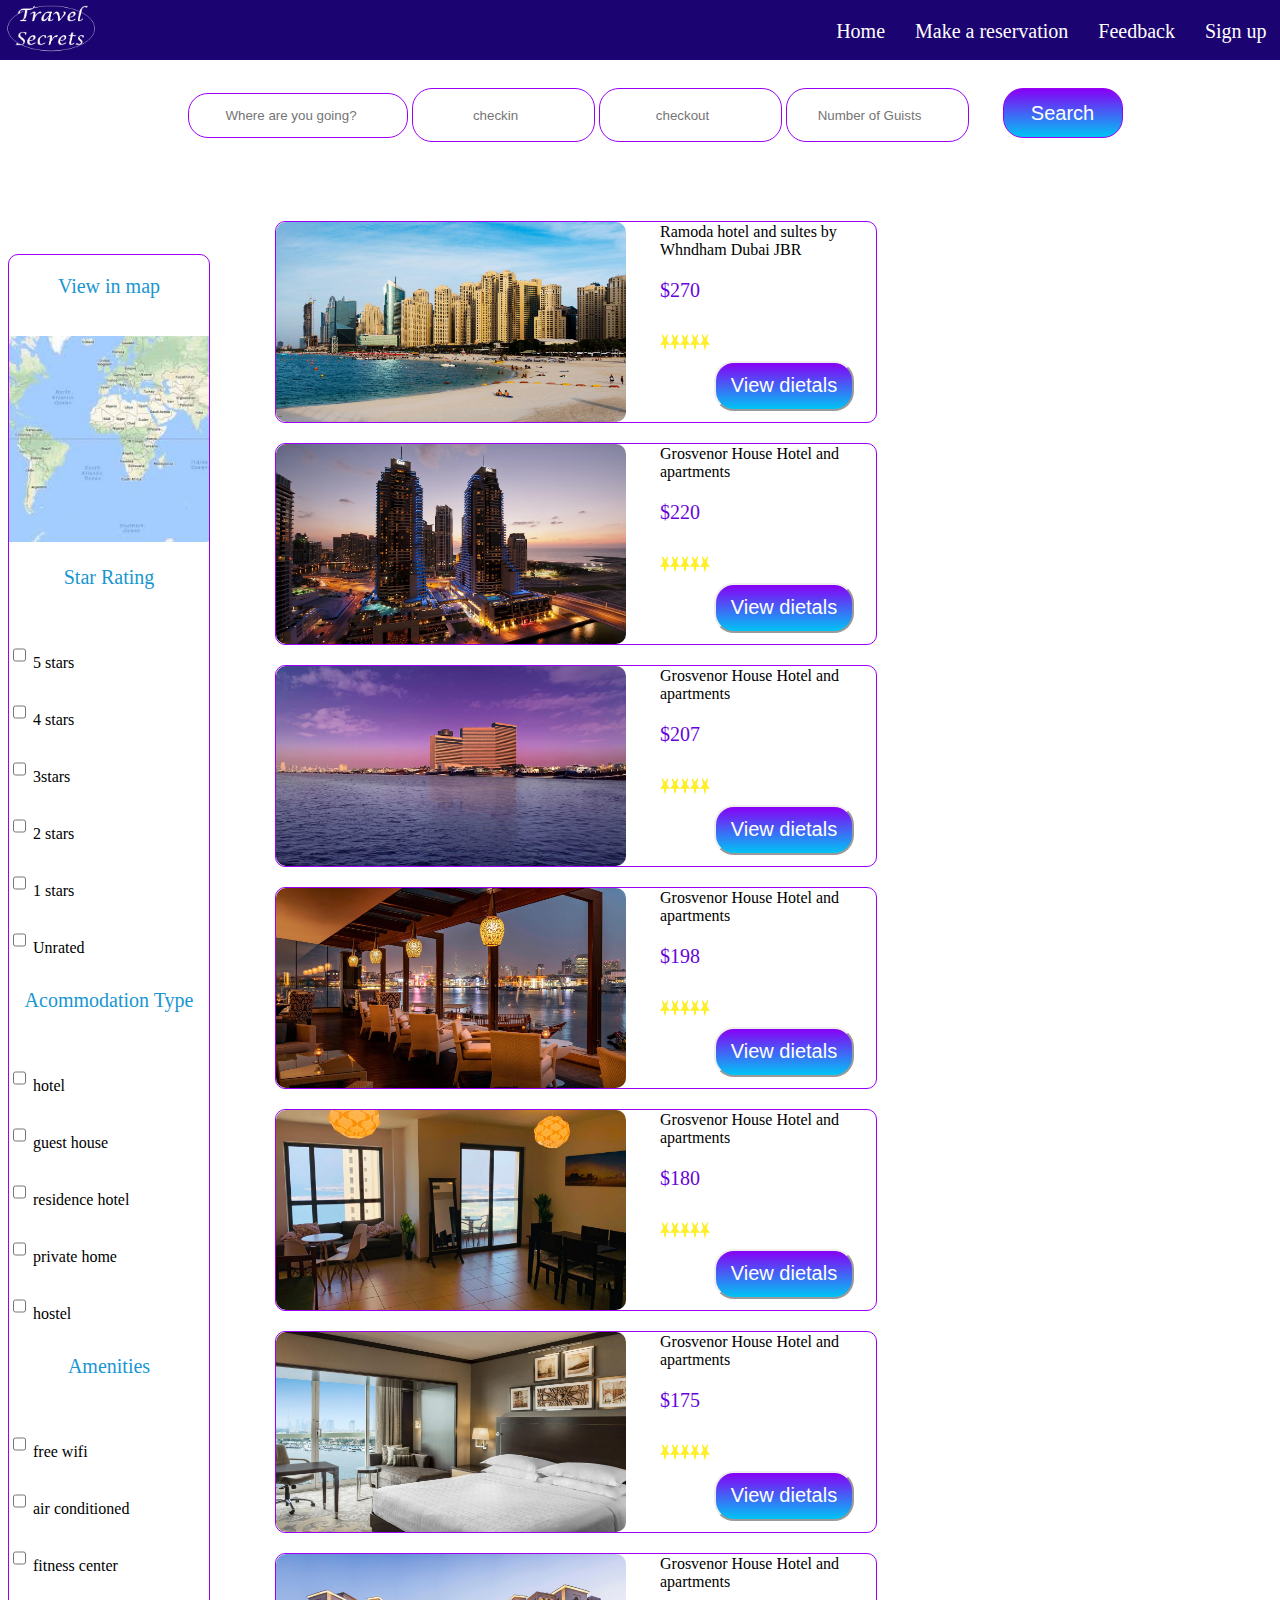
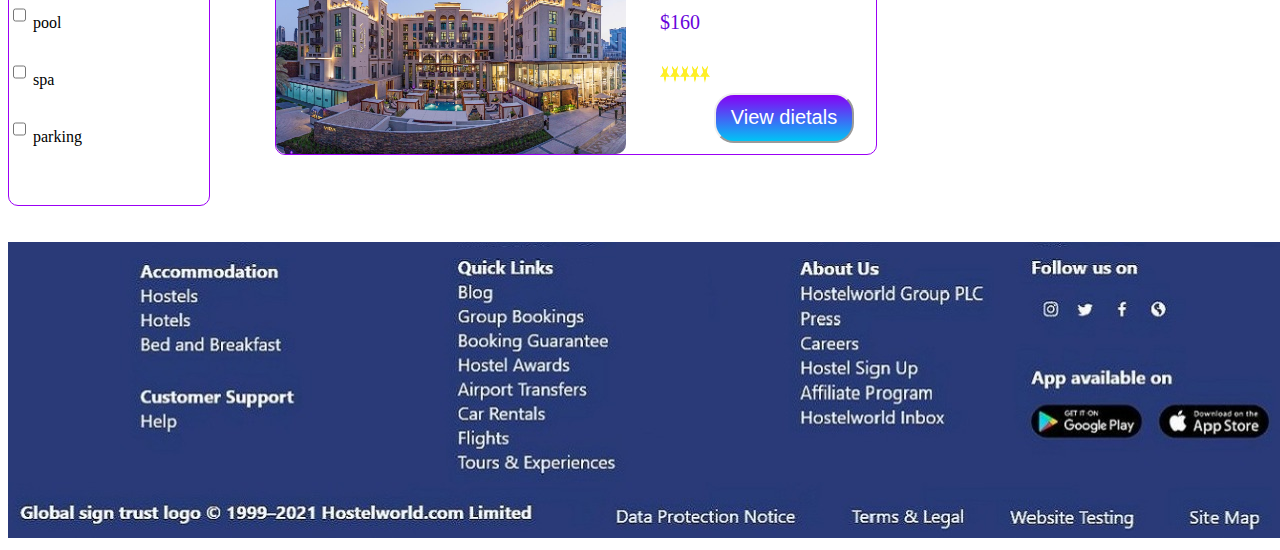
<file: hotel.html>
<!DOCTYPE html>
<html lang="en">

<head>
    <meta charset="UTF-8">
    <meta name="viewport" content="width=device-width, initial-scale=1.0">
    <title>Document</title>
    <link rel="stylesheet" href="hotel.css">

    <body>
        <div class="header">
            <img class="" src="images/Logo.png" width="90" height="55">
            <li>
                <a href="last page.html" class="d ">Sign up</a>
            </li>
            <li>
                <a href="# " class="d ">Feedback</a>
            </li>
            <li>
                <a href="# " class="d ">Make a reservation</a>
            </li>
            <li>
                <a href="Let'start.html" clss="d ">Home</a>
            </li>
        </div><br><br>
        <center>
            <input class="place" type="search" placeholder="Where are you going?">
            <input class="checkin" type="number" placeholder="checkin">
            <input class="checkout" type="number" placeholder="checkout">
            <input class="no" type="number" placeholder="Number of Guists">
            <button class="ok">Search </button>
        </center><br>
        <div class="left">
            <p class="view">View in map</p><br>
            <img class="map" src="images/map.jpg"><br>
            <p class="view">Star Rating</p><br>
            <input class="check" type="checkbox"> <label class="checkbox">5 stars</label><br>
            <input class="check" type="checkbox"> <label class="checkbox">4 stars</label><br>
            <input class="check" type="checkbox"> <label class="checkbox">3stars</label><br>
            <input class="check" type="checkbox"> <label class="checkbox">2 stars</label><br>
            <input class="check" type="checkbox"> <label class="checkbox">1 stars</label><br>
            <input class="check" type="checkbox"> <label class="checkbox">Unrated</label><br>

            <p class="view">Acommodation Type</p><br>
            <input class="check" type="checkbox"> <label class="checkbox">hotel</label><br>
            <input class="check" type="checkbox"> <label class="checkbox">guest house</label><br>
            <input class="check" type="checkbox"> <label class="checkbox">residence hotel</label><br>
            <input class="check" type="checkbox"> <label class="checkbox">private home</label><br>
            <input class="check" type="checkbox"> <label class="checkbox">hostel</label><br>

            <p class="view">Amenities</p><br>
            <input class="check" type="checkbox"> <label class="checkbox">free wifi</label><br>
            <input class="check" type="checkbox"> <label class="checkbox">air conditioned </label><br>
            <input class="check" type="checkbox"> <label class="checkbox"> fitness center</label><br>
            <input class="check" type="checkbox"> <label class="checkbox"> pool</label><br>
            <input class="check" type="checkbox"> <label class="checkbox">spa</label><br>
            <input class="check" type="checkbox"> <label class="checkbox">parking</label>
        </div>
        <div class="right">
            <div class="one">
                <img class="photo" src="images/1.jpeg">
                <div class="int">
                    <p class="dis">Ramoda hotel and sultes by<br>Whndham Dubai JBR</p>
                    <p class="price">$270</p>
                    <img class="rate" src="images/rate.png">
                    <a href="Task 12.html"><button>View dietals</button></a>
                </div>
            </div>
            <div class="one">
                <img class="photo" src="images/2.jpeg">
                <div class="int">
                    <p class="dis">Grosvenor House Hotel and <br>apartments</p>
                    <p class="price">$220</p>
                    <img class="rate" src="images/rate.png">
                    <a href="Task 12.html"><button>View dietals</button></a>
                </div>
            </div>
            <div class="one">
                <img class="photo" src="images/3.jpeg">
                <div class="int">
                    <p class="dis">Grosvenor House Hotel and <br>apartments</p>
                    <p class="price">$207</p>
                    <img class="rate" src="images/rate.png">
                    <a href="Task 12.html"><button>View dietals</button></a>
                </div>
            </div>
            <div class="one">
                <img class="photo" src="images/4.jpeg">
                <div class="int">
                    <p class="dis">Grosvenor House Hotel and <br>apartments</p>
                    <p class="price">$198</p>
                    <img class="rate" src="images/rate.png">
                    <a href="Task 12.html"><button>View dietals</button></a>
                </div>
            </div>
            <div class="one">
                <img class="photo" src="images/5.jpeg">
                <div class="int">
                    <p class="dis">Grosvenor House Hotel and <br>apartments</p>
                    <p class="price">$180</p>
                    <img class="rate" src="images/rate.png">
                    <a href="Task 12.html"><button>View dietals</button></a>
                </div>
            </div>
            <div class="one">
                <img class="photo" src="images/6.jpeg">
                <div class="int">
                    <p class="dis">Grosvenor House Hotel and <br>apartments</p>
                    <p class="price">$175</p>
                    <img class="rate" src="images/rate.png">
                    <a href="Task 12.html"><button>View dietals</button></a>
                </div>
            </div>
            <div class="one">
                <img class="photo" src="images/7.jpeg">
                <div class="int">
                    <p class="dis"> Grosvenor House Hotel and <br>apartments</p>
                    <p class="price">$160</p>
                    <img class="rate" src="images/rate.png">
                    <a href="Task 12.html"><button>View dietals</button></a>
                </div>
            </div>
        </div><br><br><br>
        <img src="images/55555.jpg">
    </body>

</html>
</file>
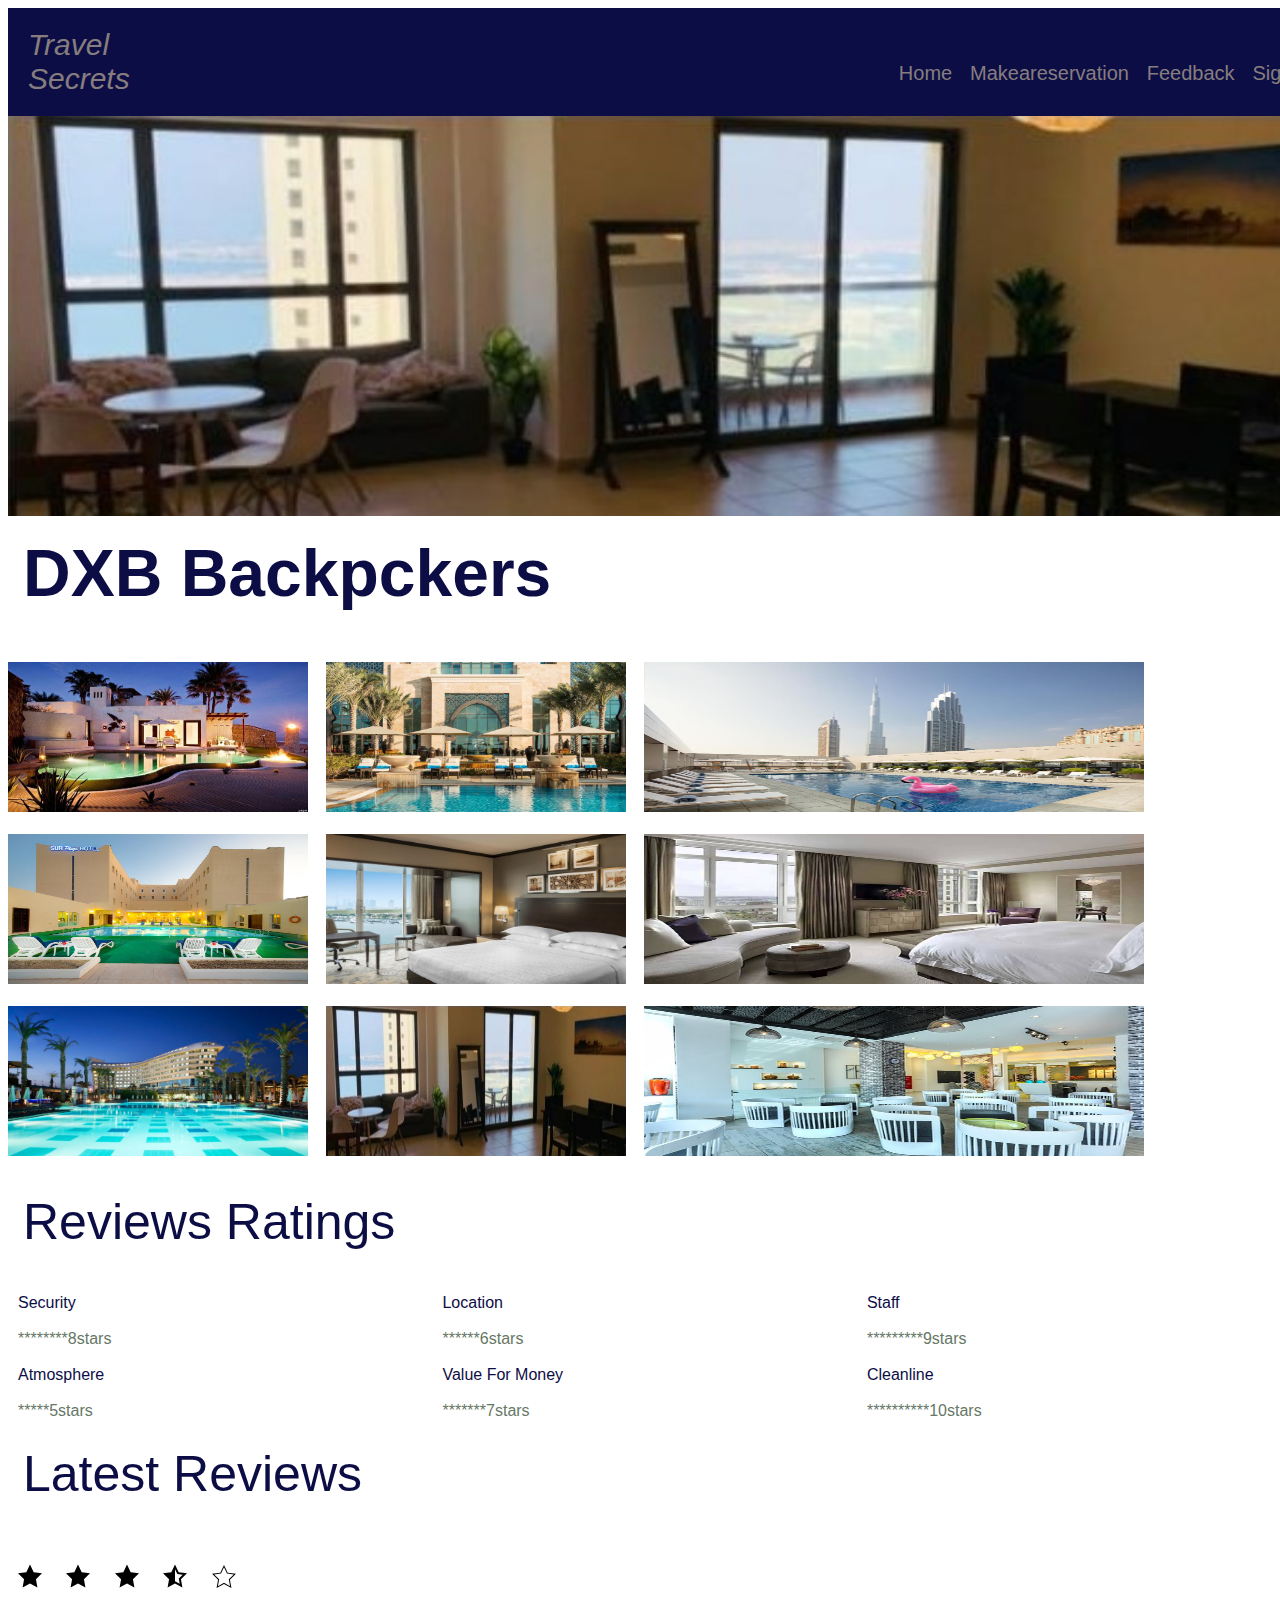
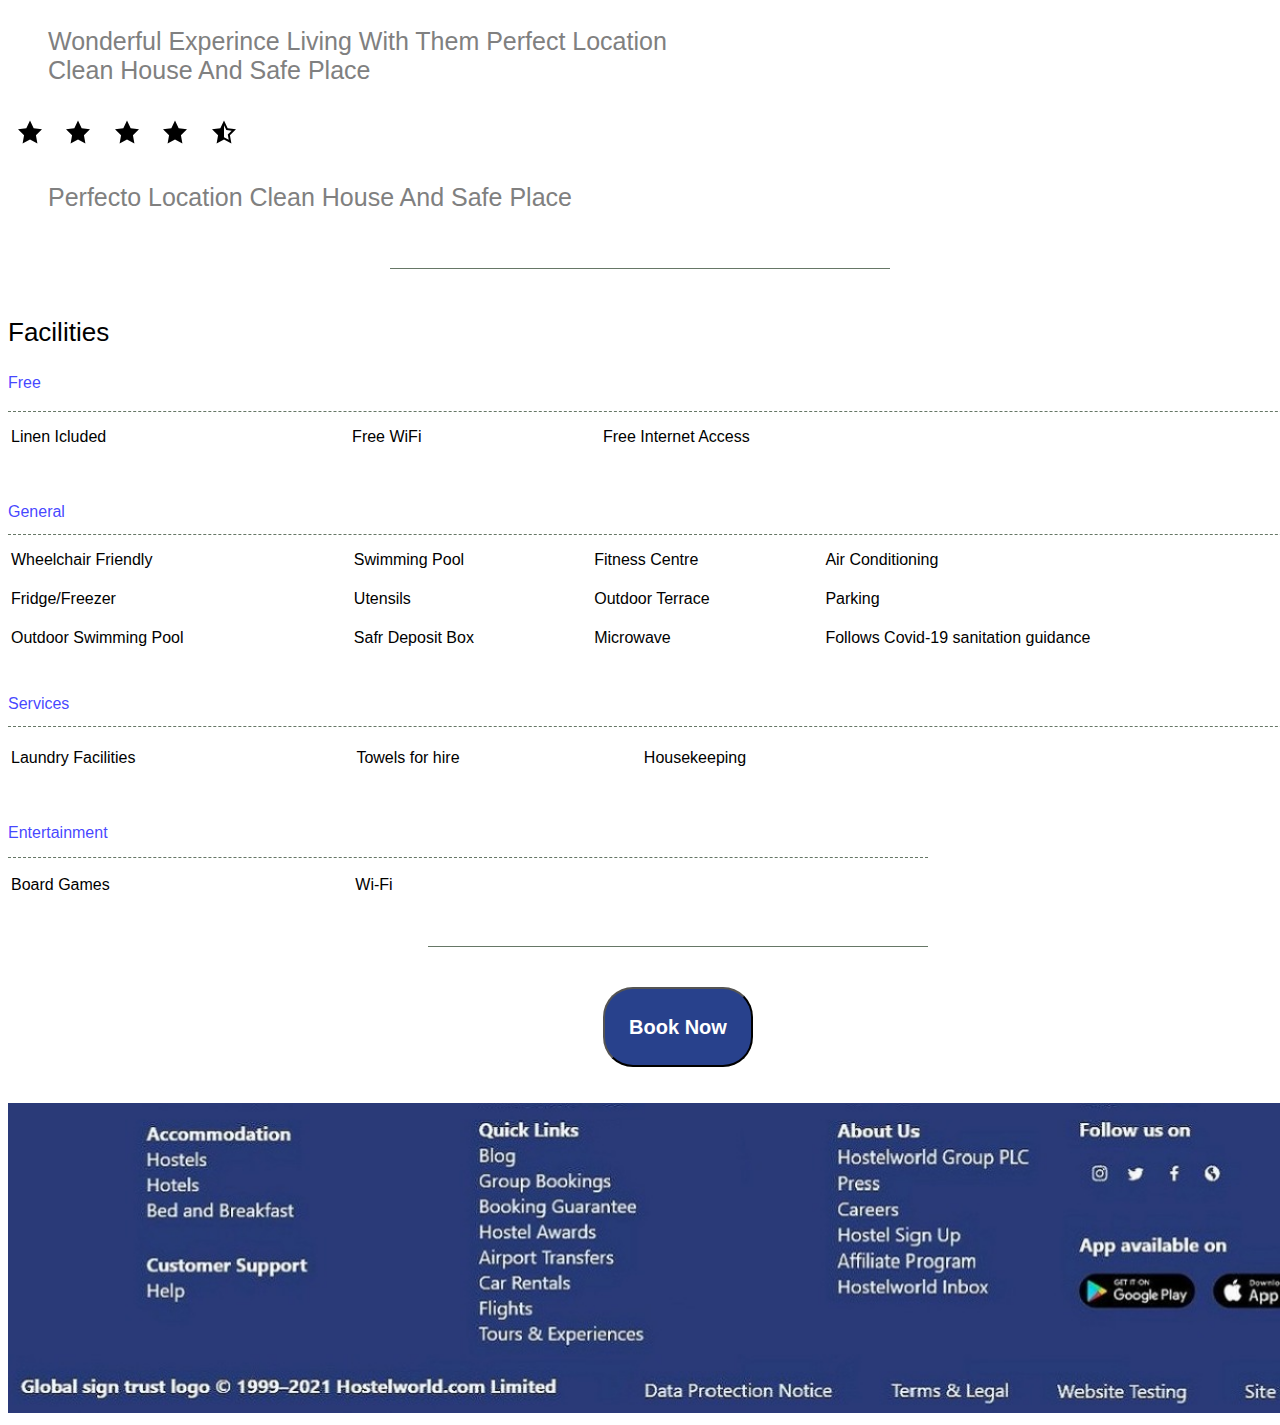
<file: Task 12.html>
<!DOCTYPE html>
<html lang="en">

<head>
    <meta charset="UTF-8">
    <meta name="viewport" content="width=device-width, initial-scale=1.0">
    <title>Document</title>
    <link rel="stylesheet" href="task 12.css">
</head>

<body>
    <div class="q">
        <em>travel<br>secrets</em>
        <div class="zz">
            <a href="Let'start.html" target="_blank">home</a>&nbsp;&nbsp;&nbsp;
            <a>makeareservation</a>&nbsp;&nbsp;&nbsp;
            <a>feedback</a>&nbsp;&nbsp;&nbsp;
            <a>signup</a>&nbsp;&nbsp;&nbsp;
        </div>
    </div>
    <div class=w>
        <img src="images/8000.jpg" style="width: 1340px; height: 400px;">
    </div>
    <div class="r">
        <h1>DXB Backpckers</h1>
        <br>
        <br>
        <img src="images/1000.jpg" width="300px" height="150px">&nbsp;&nbsp;&nbsp;
        <img src="images/2000.jpg" width="300px" height="150px">&nbsp;&nbsp;&nbsp;
        <img src="images/3000.jpg" width="500px" height="150px">
        <br>
        <br>
        <img src="images/4000.jpg" width="300px" height="150px">&nbsp;&nbsp;&nbsp;
        <img src="images/7000.jpg" width="300px" height="150px">&nbsp;&nbsp;&nbsp;
        <img src="images/6000.jpg" width="500px" height="150px">
        <br>
        <br>
        <img src="images/5000.jpg" width="300px" height="150px">&nbsp;&nbsp;&nbsp;
        <img src="images/8000.jpg" width="300px" height="150px">&nbsp;&nbsp;&nbsp;
        <img src="images/9000.jpg" width="500px" height="150px">
        <br>
        <br>
        <h2>reviews ratings</h2>
        <br>
        <div class="tt">
            <a href="">Security</a>
            <br>
            <br>
            <span>********8stars</span>
            <br>
            <br>
            <a href="">atmosphere</a>
            <br>
            <br>
            <span>*****5stars</span>
        </div>
        <div class="yy">
            <a href="">location</a>
            <br>
            <br>
            <span>******6stars</span>
            <br>
            <br>
            <a href="">value for money</a>
            <br>
            <br>
            <span>*******7stars</span>
        </div>
        <div class="uu">
            <a href="">staff</a>
            <br>
            <br>
            <span>*********9stars</span>
            <br>
            <br>
            <a href="">cleanline</a>
            <br>
            <br>
            <span>**********10stars</span>
        </div>
        <br>
        <h2>latest reviews</h2>
        <br>
        <br>
        <svg xmlns="http://www.w3.org/2000/svg" width="24" height="24" viewBox="0 0 24 24"><path d="M12 .587l3.668 7.568 8.332 1.151-6.064 5.828 1.48 8.279-7.416-3.967-7.417 3.967 1.481-8.279-6.064-5.828 8.332-1.151z"/></svg>
        <svg xmlns="http://www.w3.org/2000/svg" width="24" height="24" viewBox="0 0 24 24"><path d="M12 .587l3.668 7.568 8.332 1.151-6.064 5.828 1.48 8.279-7.416-3.967-7.417 3.967 1.481-8.279-6.064-5.828 8.332-1.151z"/></svg>
        <svg xmlns="http://www.w3.org/2000/svg" width="24" height="24" viewBox="0 0 24 24"><path d="M12 .587l3.668 7.568 8.332 1.151-6.064 5.828 1.48 8.279-7.416-3.967-7.417 3.967 1.481-8.279-6.064-5.828 8.332-1.151z"/></svg>
        <svg xmlns="http://www.w3.org/2000/svg" width="24" height="24" viewBox="0 0 24 24"><path d="M12 5.173l2.335 4.817 5.305.732-3.861 3.71.942 5.27-4.721-2.524v-12.005zm0-4.586l-3.668 7.568-8.332 1.151 6.064 5.828-1.48 8.279 7.416-3.967 7.416 3.966-1.48-8.279 6.064-5.827-8.332-1.15-3.668-7.569z"/></svg>
        <svg width="24" height="24" xmlns="http://www.w3.org/2000/svg" fill-rule="evenodd" clip-rule="evenodd"><path d="M15.668 8.626l8.332 1.159-6.065 5.874 1.48 8.341-7.416-3.997-7.416 3.997 1.481-8.341-6.064-5.874 8.331-1.159 3.668-7.626 3.669 7.626zm-6.67.925l-6.818.948 4.963 4.807-1.212 6.825 6.068-3.271 6.069 3.271-1.212-6.826 4.964-4.806-6.819-.948-3.002-6.241-3.001 6.241z"/></svg>
        <blockquote>
            wonderful experince living with them perfect location<br> clean house and safe place
        </blockquote>
        <svg xmlns="http://www.w3.org/2000/svg" width="24" height="24" viewBox="0 0 24 24"><path d="M12 .587l3.668 7.568 8.332 1.151-6.064 5.828 1.48 8.279-7.416-3.967-7.417 3.967 1.481-8.279-6.064-5.828 8.332-1.151z"/></svg>
        <svg xmlns="http://www.w3.org/2000/svg" width="24" height="24" viewBox="0 0 24 24"><path d="M12 .587l3.668 7.568 8.332 1.151-6.064 5.828 1.48 8.279-7.416-3.967-7.417 3.967 1.481-8.279-6.064-5.828 8.332-1.151z"/></svg>
        <svg xmlns="http://www.w3.org/2000/svg" width="24" height="24" viewBox="0 0 24 24"><path d="M12 .587l3.668 7.568 8.332 1.151-6.064 5.828 1.48 8.279-7.416-3.967-7.417 3.967 1.481-8.279-6.064-5.828 8.332-1.151z"/></svg>
        <svg xmlns="http://www.w3.org/2000/svg" width="24" height="24" viewBox="0 0 24 24"><path d="M12 .587l3.668 7.568 8.332 1.151-6.064 5.828 1.48 8.279-7.416-3.967-7.417 3.967 1.481-8.279-6.064-5.828 8.332-1.151z"/></svg>
        <svg xmlns="http://www.w3.org/2000/svg" width="24" height="24" viewBox="0 0 24 24"><path d="M12 5.173l2.335 4.817 5.305.732-3.861 3.71.942 5.27-4.721-2.524v-12.005zm0-4.586l-3.668 7.568-8.332 1.151 6.064 5.828-1.48 8.279 7.416-3.967 7.416 3.966-1.48-8.279 6.064-5.827-8.332-1.15-3.668-7.569z"/></svg>
        <blockquote>
            perfecto location clean house and safe place
        </blockquote>
    </div>
    <br>
    <br>
    <center>
        <div class="FFF"></div>
    </center>
    <br>
    <p class="Z">Facilities </p>
    <!--<img src="100.PNG" class="AA">--><span class="ZZZ" style="color: rgba(53, 53, 255, 0.918); "> Free </span>
    <br>
    <br>
    <div class="GGG">
        <table style="width: 1115px; margin-top: 15px;">
            <tr>
                <td>Linen Icluded</td>
                <td>Free WiFi</td>
                <td>Free Internet Access</td>
            </tr>
        </table>
        <br>
        <br>
        <br>
        <!--<img src="90.PNG" class="AA">--><span class="ZZZ" style="color: rgba(53, 53, 255, 0.918);"> General </span>
        <div class="GGG"></div>
        <table style="width: 1340px; height: 120px;">
            <tr>
                <td>Wheelchair Friendly</td>
                <td>Swimming Pool</td>
                <td>Fitness Centre</td>
                <td>Air Conditioning</td>
            </tr>
            <tr>
                <td>Fridge/Freezer</td>
                <td>Utensils</td>
                <td>Outdoor Terrace</td>
                <td>Parking</td>
            </tr>
            <tr>
                <td>Outdoor Swimming Pool</td>
                <td>Safr Deposit Box</td>
                <td>Microwave</td>
                <td>Follows Covid-19 sanitation guidance</td>
            </tr>
        </table>
        <br>
        <br>
        <!--<img src="80.PNG" class="AA">--><span class="ZZZ" style="color: rgba(53, 53, 255, 0.918);"> Services </span>
        <div class="GGG"></div>
        <div class="BBB">
            <table style="width: 920px;">
                <tr>
                    <td>Laundry Facilities </td>
                    <td>Towels for hire</td>
                    <td>Housekeeping </td>
                </tr>
            </table>
            <br>
            <br>
            <br>
            <!--<img src="70.PNG" class="AA">--><span class="ZZZ" style="color: rgba(53, 53, 255, 0.918);"> Entertainment </span>
        </div>
        <table style="width: 482px; margin-top: 15px;">
            <tr>
                <td>Board Games</td>
                <td>Wi-Fi</td>
            </tr>
        </table>
        <br>
        <br>
        <center>
            <div class="FFF"></div>
        </center>
        <br>
        <br>
        <center><button>
        <a class="DDD" href="last page.html" target="_blank" >
            Book Now
        </a>
    </button></center>
        <br>
        <br>
        <div class="CCC">
        </div>
</body>

</html>
</file>
<file: hotel.css>
.header {
                height: 50px;
                background-color: rgb(27, 3, 114);
                width: 101%;
                padding: 5px;
                margin: -8px;
            }
            /*.logo {
    width: 100px;
    height: 50px;
    background-color: rgb(0, 2, 128);
}*/
            
            li {
                display: inline;
                padding: 5px;
                margin: 10px;
                font-size: 20px;
                border-color: unset;
                float: right;
            }
            
            a {
                text-decoration: none;
                color: rgb(255, 255, 255);
            }
            
            input {
                height: 50px;
                border-radius: 20px;
                border: 0.5px solid #9b00f5;
                text-align: center;
            }
            
            .ok {
                height: 50px;
                width: 120px;
                border-radius: 20px;
                border: 0.5px solid #9b00f5;
                text-align: center;
                cursor: pointer;
                background-color: unset;
                position: relative;
                left: 30px;
                top: 0px;
            }
            
            .place {
                width: 220px;
                height: 45px;
            }
            
            .search {
                background-image: linear-gradient( rgb(135, 0, 245), #00c4f5);
                font-size: 15px;
            }
            
            .search::placeholder {
                color: white;
            }
            
            .left {
                width: 200px;
                height: 1550px;
                border-radius: 10px;
                border: 0.5px solid #9b00f5;
                display: inline-block;
            }
            
            .view {
                text-align: center;
                font-size: 20px;
                color: rgb(24, 150, 209);
                font-family: cursive;
            }
            
            .map {
                width: 200px;
            }
            
            .check {
                display: inline-block;
            }
            
            .checkbox {
                position: relative;
                top: -12px;
            }
            
            .right {
                display: inline-block;
                height: 1300px;
                width: 620px;
                border: 0.5px solid #ffffff;
                padding: 40px;
            }
            
            .one {
                width: 600px;
                height: 200px;
                border: 0.2px solid #9b00f5;
                border-radius: 10px;
                margin: 20px;
            }
            
            .photo {
                width: 350px;
                height: 200px;
                border-radius: 10px;
            }
            
            .int {
                display: inline-block;
                position: relative;
                top: -50px;
                left: 30px;
            }
            
            button {
                text-align: center;
                height: 50px;
                width: 140px;
                border-radius: 20px;
                border-color: unset;
                background-image: linear-gradient(rgb(135, 0, 245), #00c4f5);
                color: white;
                position: relative;
                left: 0px;
                top: 20px;
                font-size: 20px;
                cursor: pointer;
            }
            
            .price {
                color: rgb(104, 3, 219);
                font-size: 20px;
                cursor: pointer;
            }
            
            .rate {
                width: 50px;
                height: 50px;
            }
            
            .footer {
                width: 101%;
                height: 400px;
                margin: -10px;
                padding: 10px;
                background-color: rgb(0, 0, 100);
                position: relative;
                top: 280px;
                left: 0px;
            }
            
            .br {
                padding: 5px;
                margin: 10px;
                font-size: 20px;
                border-color: unset;
                float: left;
            }
            
            .fri {
                color: white;
                font-size: 20px;
                font-weight: bold;
            }
            
            .frist {
                width: 180px;
            }
            
            .second {
                display: inline-block;
                position: relative;
                top: -175px;
                left: 170px;
            }
            
            .third {
                display: inline-block;
                position: relative;
                top: -175px;
                left: 220px;
            }
            
            .dd {
                position: relative;
                top: -500px;
                left: 80%;
                color: white;
                font-size: 20px;
            }
</file>
<file: task 12.css>
body {
    font-family: 'Franklin Gothic Medium', 'Arial Narrow', Arial, sans-serif;
    font-weight: lighter;
}

div {
    display: inline-block
}

.q {
    background-color: rgb(13, 13, 70);
    width: 1300px;
    padding: 20px;
}

.q em {
    color: rgb(134, 126, 126);
    font-size: 30px;
    font-weight: bolder;
    text-transform: capitalize;
}

.zz {
    float: right;
}

.zz a {
    text-decoration: none;
    color: rgb(134, 126, 126);
    font-size: 20px;
    font-weight: bolder;
    word-spacing: 77px;
    text-transform: capitalize;
}

.w img {
    width: 1350;
    margin: 0px;
}

.r h1 {
    width: 1400px;
    font-size: 66px;
    margin: 15px;
    color: rgb(13, 13, 70);
}

.r h2 {
    color: rgb(13, 13, 70);
    text-transform: capitalize;
    font-size: 50px;
    margin: 15px;
    font-weight: bolder;
}

.tt {
    width: 400px;
    margin: 10px;
    text-transform: capitalize;
}

.tt a {
    color: rgb(13, 13, 70);
    text-decoration: none;
}

.tt span {
    color: #667766
}

.yy {
    width: 400px;
    margin: 10px;
    text-transform: capitalize;
}

.yy a {
    color: rgb(13, 13, 70);
    text-decoration: none;
}

.yy span {
    color: #667766
}

.uu {
    width: 400px;
    text-transform: capitalize;
    margin: 10px;
}

.uu a {
    color: rgb(13, 13, 70);
    text-decoration: none;
}

.uu span {
    color: #667766
}

strong {
    font-size: 40px;
    color: rgb(13, 13, 70);
    margin: 10px;
    text-transform: capitalize;
}

svg {
    margin: 10px;
}

blockquote {
    color: grey;
    text-transform: capitalize;
    font-size: 25px;
}

div.AAA {
    border-bottom: #667766 1px dashed;
    height: 5px;
}

p.Z {
    font-size: 26px;
    font-weight: bolder;
}

div.BBB {
    border-bottom: #667766 1px dashed;
    padding: 15px 0px 15px 0px;
}

div.CCC {
    width: 1340px;
    height: 310px;
    background-image: url('images/55555.jpg');
    background-size: 100%;
    background-repeat: round;
}

button {
    width: 150px;
    height: 80px;
    border-radius: 30px;
    background-color: rgba(37, 62, 138, 0.986);
}

a.DDD {
    color: #FFF;
    font-size: 20px;
    font-weight: bolder;
    text-decoration: none;
}

div.EEE {
    border-bottom: #667766 1px dashed;
    padding-bottom: 15px;
}

div.FFF {
    background-color: #667766;
    height: 1px;
    width: 500px;
}

div.GGG {
    background-color: #FFF;
    height: 1px;
    width: 1340px;
    border-bottom: #667766 dashed 1px;
}
</file>
